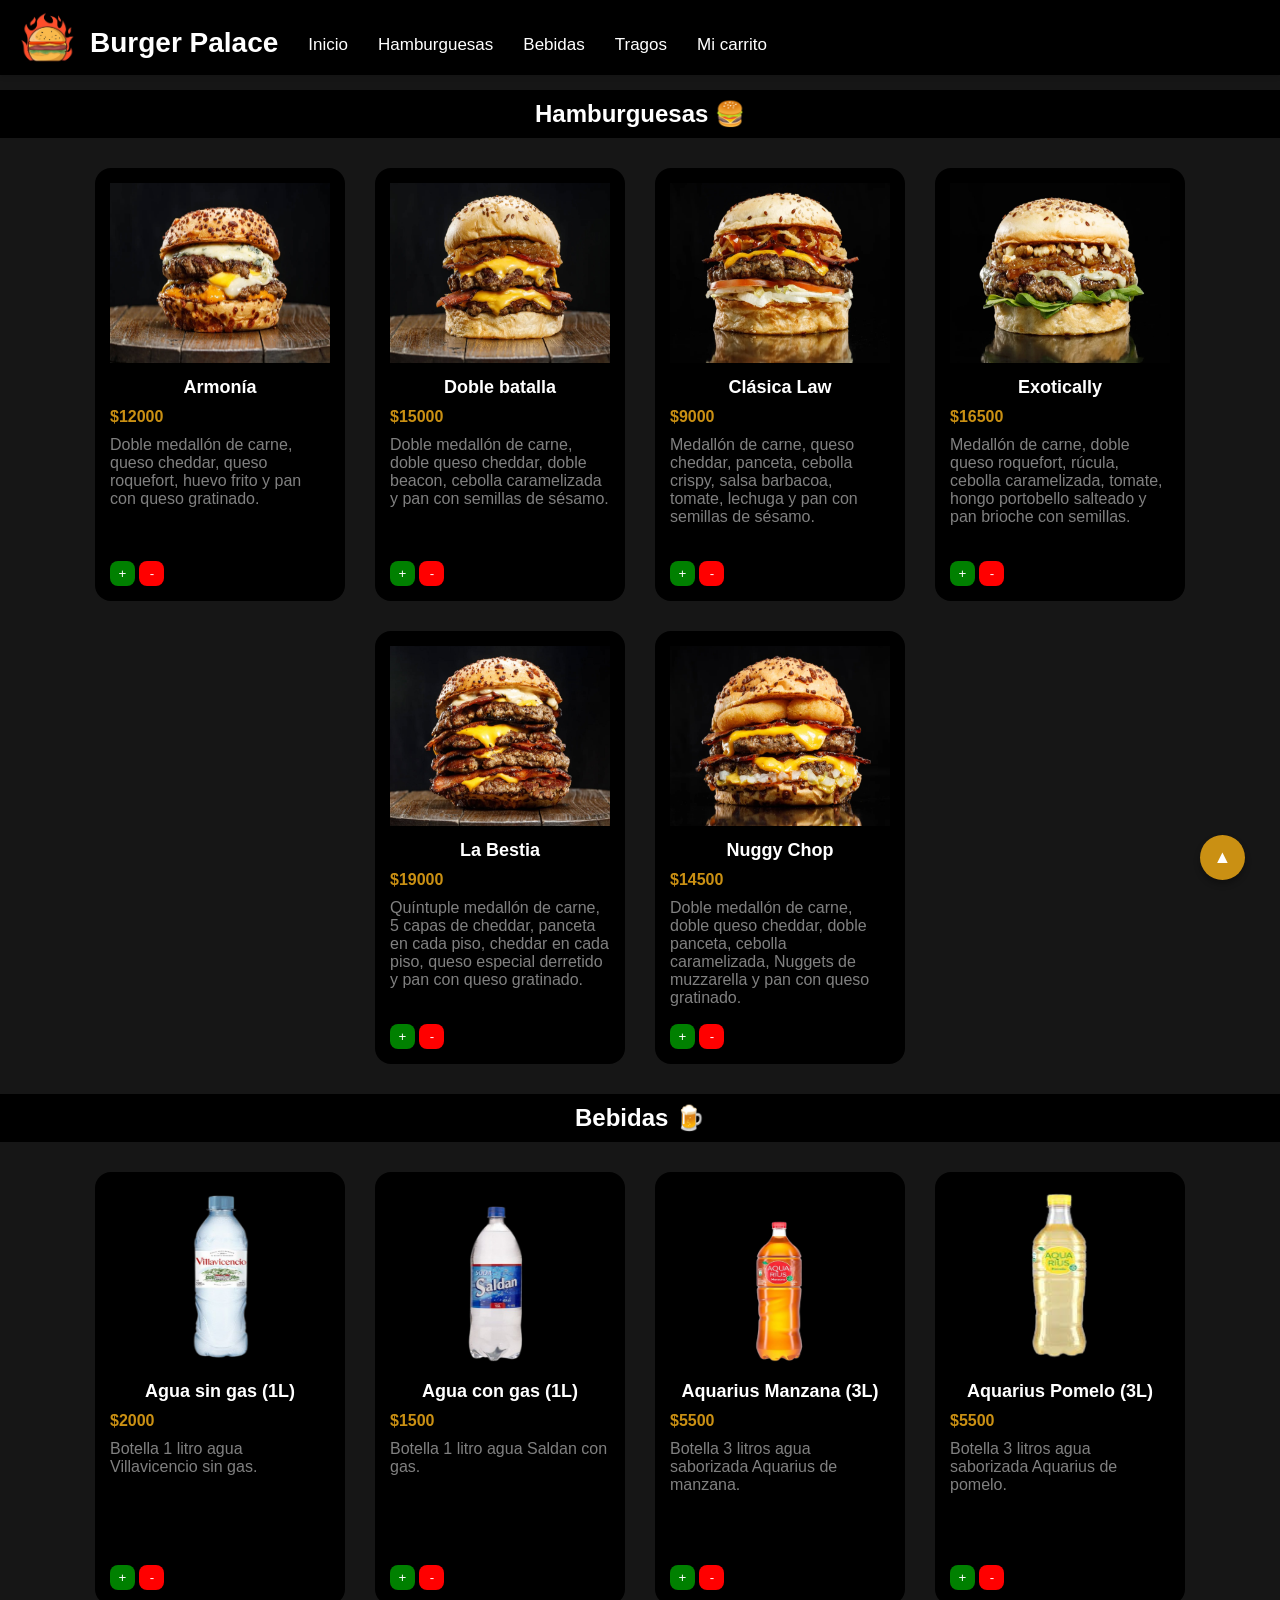
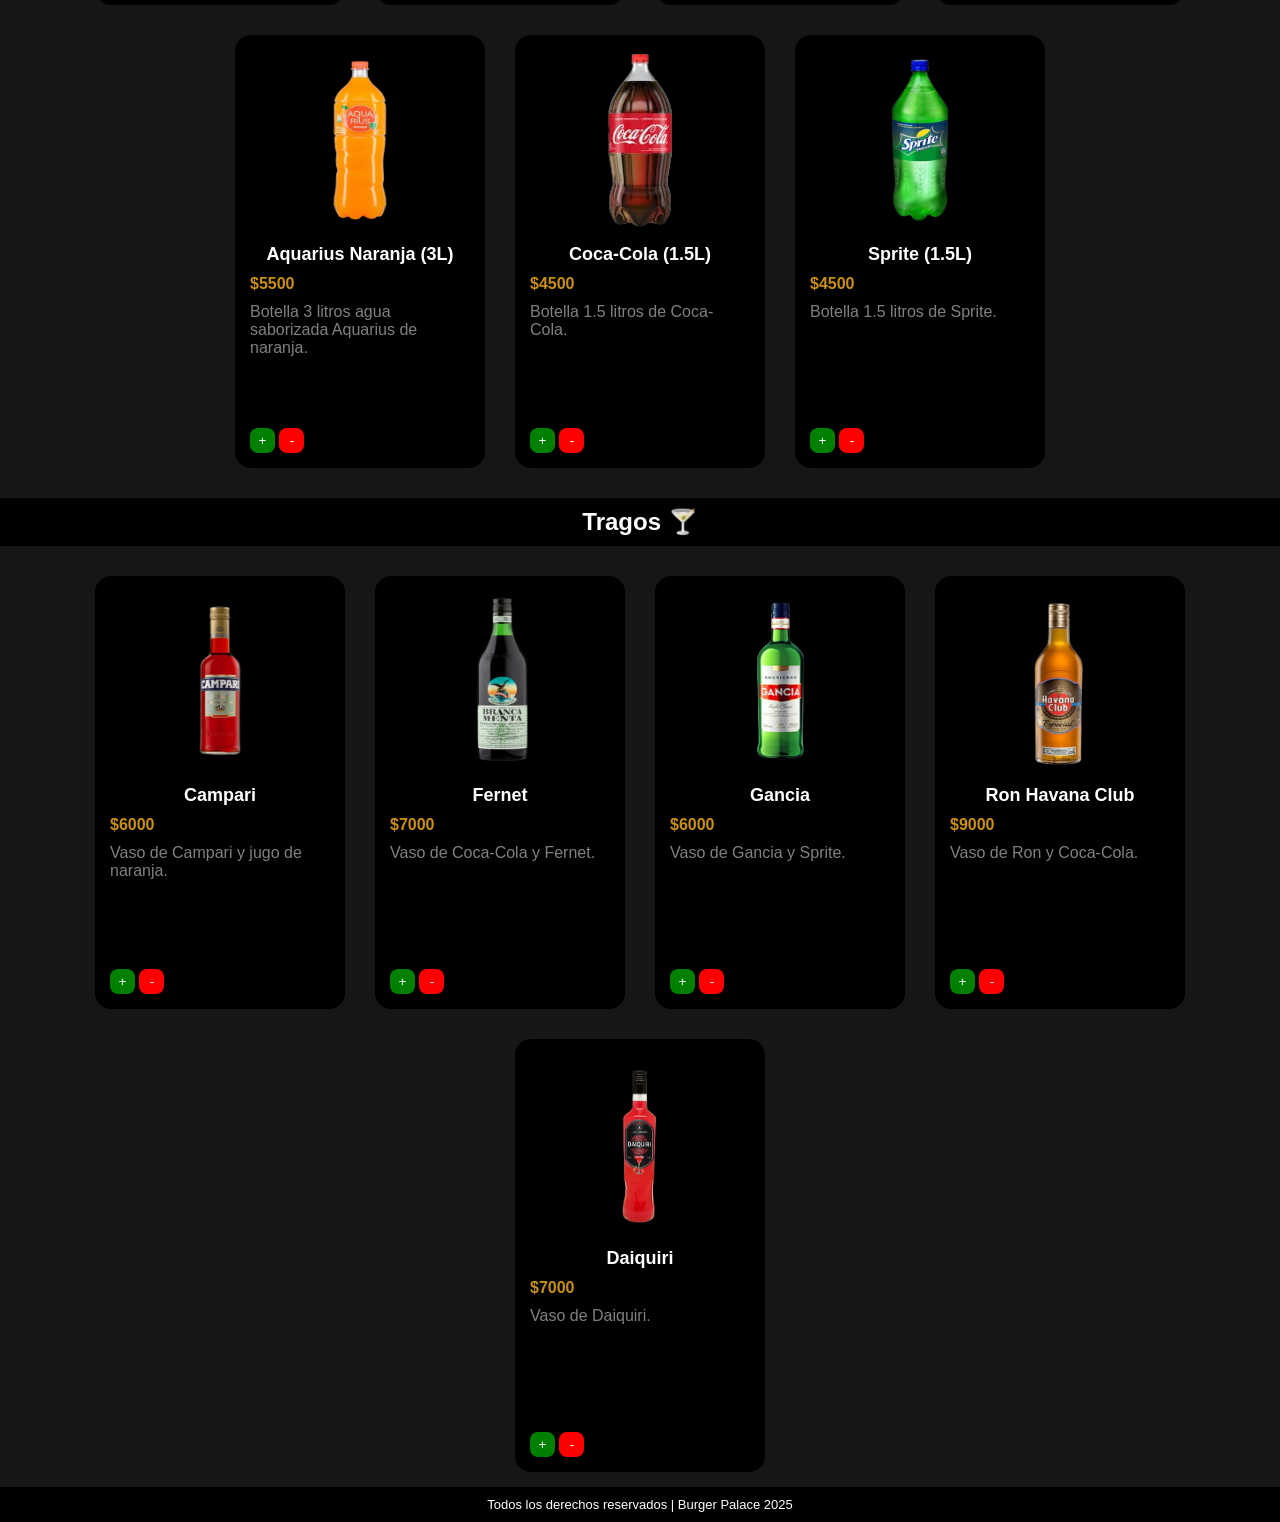
<file: index.html>
<!DOCTYPE html>
<html lang="es">

<head>
    <meta charset="UTF-8" />
    <meta name="viewport" content="width=device-width, initial-scale=1.0" />
    <title>Burger Palace | Menú</title>

    <!-- Importacion de GoogleFonts -->
    <link rel="preconnect" href="https://fonts.googleapis.com">
    <link rel="preconnect" href="https://fonts.gstatic.com" crossorigin>
    <link
        href="https://fonts.googleapis.com/css2?family=Newsreader:ital,opsz,wght@0,6..72,200..800;1,6..72,200..800&display=swap"
        rel="stylesheet">

    <!-- Seteo de icono -->
    <link rel="icon" href="./assets/logo/icono.png">

    <!-- Importacion de archivo CSS (Estilos) -->
    <link rel="stylesheet" href="./index.css">

    <!-- Importacion de archivo JS (Comportamiento) -->
    <script src="./index.js"></script>
</head>

<body>

    <!-- Encabezado -->
    <header>
        <img id="icono-principal" src="./assets/logo/icono.png" alt="Logo Hamburguesería" />
        <h1 id="titulo-principal">Burger Palace</h1>

        <nav id="listado-opciones">
            <a href="">Inicio</a>
            <a href="#hamburguesas">Hamburguesas</a>
            <a href="#bebidas">Bebidas</a>
            <a href="#tragos">Tragos</a>
            <a href="./pages/carrito/carrito.html">Mi carrito</a>
        </nav>
    </header>

    <!-- Contenido principal de la pagina -->
    <main>
        <!-- Seccion de Hamburguesas -->
        <section id="hamburguesas">
            <h2 class="h2-separador">Hamburguesas 🍔</h2>
            <ul id="listado-hamburguesas">
                <li class="li-hamburguesa">
                    <img class="img-producto" src="./assets/hamburguesas/burga-1.jpg" alt="hamburguesa-1">
                    <div>
                        <h3 class="nombre-producto">Armonía</h3>
                        <p class="precio-producto">$12000</p>
                        <p class="descripcion-producto">Doble medallón de carne, queso cheddar, queso roquefort,
                            huevo frito y pan con queso gratinado.</p>
                    </div>
                    <button class="btn-sumar-a-carrito"> + </button>
                    <button class="btn-restar-a-carrito"> - </button>
                </li>
                <li class="li-hamburguesa">
                    <img class="img-producto" src="./assets/hamburguesas/burga-2.jpg" alt="hamburguesa-2">
                    <div>
                        <h3 class="nombre-producto">Doble batalla</h3>
                        <p class="precio-producto">$15000</p>
                        <p class="descripcion-producto">Doble medallón de carne, doble queso cheddar, doble beacon,
                            cebolla caramelizada y pan con semillas de sésamo.</p>
                    </div>
                    <button class="btn-sumar-a-carrito"> + </button>
                    <button class="btn-restar-a-carrito"> - </button>
                </li>
                <li class="li-hamburguesa">
                    <img class="img-producto" src="./assets/hamburguesas/burga-3.jpg" alt="hamburguesa-3">
                    <div>
                        <h3 class="nombre-producto">Clásica Law</h3>
                        <p class="precio-producto">$9000</p>
                        <p class="descripcion-producto">Medallón de carne, queso cheddar, panceta, cebolla crispy,
                            salsa barbacoa, tomate, lechuga y pan con semillas de sésamo.</p>
                    </div>
                    <button class="btn-sumar-a-carrito"> + </button>
                    <button class="btn-restar-a-carrito"> - </button>
                </li>
                <li class="li-hamburguesa">
                    <img class="img-producto" src="./assets/hamburguesas/burga-4.jpg" alt="hamburguesa-4">
                    <div>
                        <h3 class="nombre-producto">Exotically</h3>
                        <p class="precio-producto">$16500</p>
                        <p class="descripcion-producto">Medallón de carne, doble queso roquefort, rúcula, cebolla
                            caramelizada, tomate, hongo portobello salteado y pan brioche con semillas.</p>
                    </div>
                    <button class="btn-sumar-a-carrito"> + </button>
                    <button class="btn-restar-a-carrito"> - </button>
                </li>
                <li class="li-hamburguesa">
                    <img class="img-producto" src="./assets/hamburguesas/burga-5.jpg" alt="hamburguesa-5">
                    <div>
                        <h3 class="nombre-producto">La Bestia</h3>
                        <p class="precio-producto">$19000</p>
                        <p class="descripcion-producto">Quíntuple medallón de carne, 5 capas de cheddar, panceta en
                            cada piso, cheddar en cada piso, queso especial derretido y pan con queso gratinado.</p>
                    </div>
                    <button class="btn-sumar-a-carrito"> + </button>
                    <button class="btn-restar-a-carrito"> - </button>
                </li>
                <li class="li-hamburguesa">
                    <img class="img-producto" src="./assets/hamburguesas/burga-6.jpg" alt="hamburguesa-6">
                    <div>
                        <h3 class="nombre-producto">Nuggy Chop</h3>
                        <p class="precio-producto">$14500</p>
                        <p class="descripcion-producto">Doble medallón de carne, doble queso cheddar, doble panceta,
                            cebolla caramelizada, Nuggets de muzzarella y pan con queso gratinado.</p>
                    </div>
                    <button class="btn-sumar-a-carrito"> + </button>
                    <button class="btn-restar-a-carrito"> - </button>
                </li>
            </ul>
        </section>

        <!-- Seccion de Bebidas -->
        <section id="bebidas">
            <h2 class="h2-separador">Bebidas 🍺</h2>
            <ul id="listado-bebidas">
                <li class="li-bebida">
                    <img class="img-producto" src="./assets/bebidas/agua-sin-gas.png" alt="agua-sin-gas">
                    <div>
                        <h3 class="nombre-producto">Agua sin gas (1L)</h3>
                        <p class="precio-producto">$2000</p>
                        <p class="descripcion-producto">Botella 1 litro agua Villavicencio sin gas.</p>
                    </div>
                    <button class="btn-sumar-a-carrito"> + </button>
                    <button class="btn-restar-a-carrito"> - </button>
                </li>
                <li class="li-bebida">
                    <img class="img-producto" src="./assets/bebidas/agua-con-gas.png" alt="agua-con-gas">
                    <div>
                        <h3 class="nombre-producto">Agua con gas (1L)</h3>
                        <p class="precio-producto">$1500</p>
                        <p class="descripcion-producto">Botella 1 litro agua Saldan con gas.</p>
                    </div>
                    <button class="btn-sumar-a-carrito"> + </button>
                    <button class="btn-restar-a-carrito"> - </button>
                </li>
                <li class="li-bebida">
                    <img class="img-producto" src="./assets/bebidas/aquarius-manzana.png" alt="agua-saborizada-manzana">
                    <div>
                        <h3 class="nombre-producto">Aquarius Manzana (3L)</h3>
                        <p class="precio-producto">$5500</p>
                        <p class="descripcion-producto">Botella 3 litros agua saborizada Aquarius de manzana.</p>
                    </div>
                    <button class="btn-sumar-a-carrito"> + </button>
                    <button class="btn-restar-a-carrito"> - </button>
                </li>
                <li class="li-bebida">
                    <img class="img-producto" src="./assets/bebidas/aquarius-pomelo.png" alt="agua-saborizada-pomelo">
                    <div>
                        <h3 class="nombre-producto">Aquarius Pomelo (3L)</h3>
                        <p class="precio-producto">$5500</p>
                        <p class="descripcion-producto">Botella 3 litros agua saborizada Aquarius de pomelo.</p>
                    </div>
                    <button class="btn-sumar-a-carrito"> + </button>
                    <button class="btn-restar-a-carrito"> - </button>
                </li>
                <li class="li-bebida">
                    <img class="img-producto" src="./assets/bebidas/aquarius-naranja.png" alt="agua-saborizada-naranja">
                    <div>
                        <h3 class="nombre-producto">Aquarius Naranja (3L)</h3>
                        <p class="precio-producto">$5500</p>
                        <p class="descripcion-producto">Botella 3 litros agua saborizada Aquarius de naranja.</p>
                    </div>
                    <button class="btn-sumar-a-carrito"> + </button>
                    <button class="btn-restar-a-carrito"> - </button>
                </li>
                <li class="li-bebida">
                    <img class="img-producto" src="./assets/bebidas/coca-cola.png" alt="coca-cola">
                    <div>
                        <h3 class="nombre-producto">Coca-Cola (1.5L)</h3>
                        <p class="precio-producto">$4500</p>
                        <p class="descripcion-producto">Botella 1.5 litros de Coca-Cola.</p>
                    </div>
                    <button class="btn-sumar-a-carrito"> + </button>
                    <button class="btn-restar-a-carrito"> - </button>
                </li>
                <li class="li-bebida">
                    <img class="img-producto" src="./assets/bebidas/sprite.png" alt="sprite">
                    <div>
                        <h3 class="nombre-producto">Sprite (1.5L)</h3>
                        <p class="precio-producto">$4500</p>
                        <p class="descripcion-producto">Botella 1.5 litros de Sprite.</p>
                    </div>
                    <button class="btn-sumar-a-carrito"> + </button>
                    <button class="btn-restar-a-carrito"> - </button>
                </li>
            </ul>
        </section>

        <!-- Seccion de Tragos -->
        <section id="tragos">
            <h2 class="h2-separador">Tragos 🍸</h2>
            <ul id="listado-tragos">
                <li class="li-tragos">
                    <img class="img-producto" src="./assets/tragos/campari.png" alt="campari">
                    <div>
                        <h3 class="nombre-producto">Campari</h3>
                        <p class="precio-producto">$6000</p>
                        <p class="descripcion-producto">Vaso de Campari y jugo de naranja.</p>
                    </div>
                    <button class="btn-sumar-a-carrito"> + </button>
                    <button class="btn-restar-a-carrito"> - </button>
                </li>
                <li class="li-tragos">
                    <img class="img-producto" src="./assets/tragos/fernet.png" alt="fernet">
                    <div>
                        <h3 class="nombre-producto">Fernet</h3>
                        <p class="precio-producto">$7000</p>
                        <p class="descripcion-producto">Vaso de Coca-Cola y Fernet.</p>
                    </div>
                    <button class="btn-sumar-a-carrito"> + </button>
                    <button class="btn-restar-a-carrito"> - </button>
                </li>
                <li class="li-tragos">
                    <img class="img-producto" src="./assets/tragos/gancia.png" alt="gancia">
                    <div>
                        <h3 class="nombre-producto">Gancia</h3>
                        <p class="precio-producto">$6000</p>
                        <p class="descripcion-producto">Vaso de Gancia y Sprite.</p>
                    </div>
                    <button class="btn-sumar-a-carrito"> + </button>
                    <button class="btn-restar-a-carrito"> - </button>
                </li>
                <li class="li-tragos">
                    <img class="img-producto" src="./assets/tragos/ron.png" alt="ron">
                    <div>
                        <h3 class="nombre-producto">Ron Havana Club</h3>
                        <p class="precio-producto">$9000</p>
                        <p class="descripcion-producto">Vaso de Ron y Coca-Cola.</p>
                    </div>
                    <button class="btn-sumar-a-carrito"> + </button>
                    <button class="btn-restar-a-carrito"> - </button>
                </li>
                <li class="li-tragos">
                    <img class="img-producto" src="./assets/tragos/daiquiri.png" alt="daiquiri">
                    <div>
                        <h3 class="nombre-producto">Daiquiri</h3>
                        <p class="precio-producto">$7000</p>
                        <p class="descripcion-producto">Vaso de Daiquiri.</p>
                    </div>
                    <button class="btn-sumar-a-carrito"> + </button>
                    <button class="btn-restar-a-carrito"> - </button>
                </li>
            </ul>
        </section>
    </main>

    <!-- Me tomé la libertad de agregar este botoncito que me parece de lo más útil jaja -->
    <a href="#" id="btn-ir-arriba">▲</a>

    <footer>
        <p>Todos los derechos reservados | Burger Palace 2025</p>
    </footer>

</body>

</html>
</file>
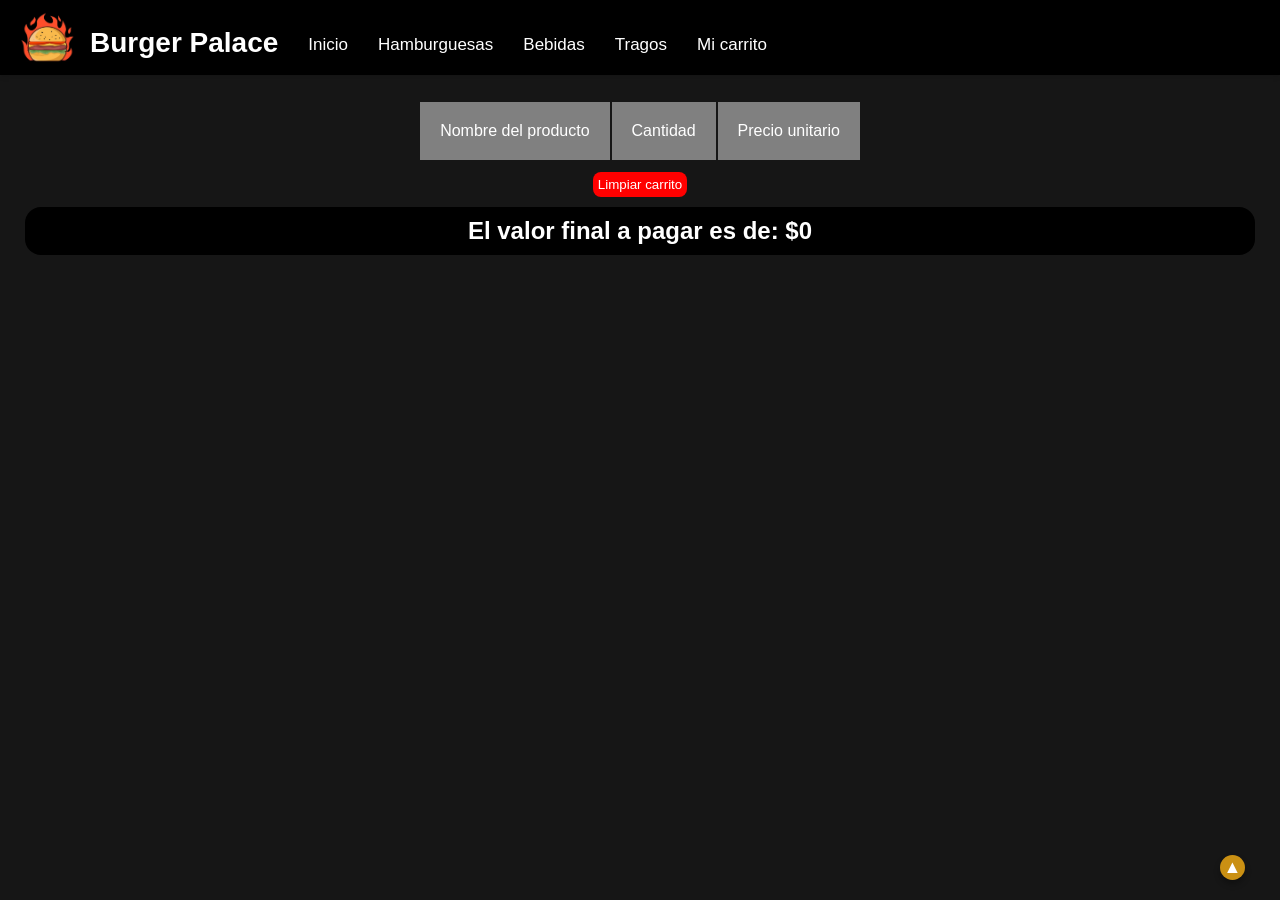
<file: pages/carrito/carrito.html>
<!DOCTYPE html>
<html lang="es">
<head>
    <meta charset="UTF-8" />
    <meta name="viewport" content="width=device-width, initial-scale=1.0" />
    <title>Burger Palace | Carrito</title>

    <!-- Importacion de GoogleFonts -->
    <link rel="preconnect" href="https://fonts.googleapis.com">
    <link rel="preconnect" href="https://fonts.gstatic.com" crossorigin>
    <link href="https://fonts.googleapis.com/css2?family=Newsreader:ital,opsz,wght@0,6..72,200..800;1,6..72,200..800&display=swap" rel="stylesheet">

    <!-- Seteo de icono -->
    <link rel="icon" href="../../assets/logo/icono.png">

    <!-- Importacion de archivo CSS (Estilos) -->
    <link rel="stylesheet" href="./carrito.css">

    <!-- Importacion de archivo JS (Comportamiento) -->
    <script src="./carrito.js"></script>
</head>
<body>

    <!-- Encabezado -->
    <header>
        <img id="icono-principal" src="../../assets/logo/icono.png" alt="Logo Hamburguesería"/>
        <h1 id="titulo-principal">Burger Palace</h1>

        
        <nav id="listado-opciones">
            <a href="../../index.html">Inicio</a>
            <a href="../../index.html">Hamburguesas</a>
            <a href="../../index.html">Bebidas</a>
            <a href="../../index.html">Tragos</a>
            <a href="">Mi carrito</a>
        </nav>
    </header>

    <!-- Contenido principal de la pagina -->
    <main>
        <div id="contenedor-tabla">
            <table id="tabla-carrito">
                <tr class="fila-header-carrito">
                    <td class="celda-header-tabla-carrito">Nombre del producto</td>
                    <td class="celda-header-tabla-carrito">Cantidad</td>
                    <td class="celda-header-tabla-carrito">Precio unitario</td>
                </tr>
            </table>
        </div>
        <button class="btn-limpiar-carrito">Limpiar carrito</button>
        <h2 id="valor-final">El valor final a pagar es de: $0</h2>
    </main>
    
    <!-- Me tomé la libertad de agregar este botoncito que me parece de lo más útil jaja -->
    <a href="#" id="btn-ir-arriba">▲</a>
</body>
</html>
</file>
<file: index.css>
:root {
    /* Requisitos de diseño */
    --color-precio: #ca9013;
    --texto-descripcion: #808080;
    --bg-oscuro-bloques: #000000;
    --bg-body: #161616;
    --padding-card: 15px;
    --margin-card: 15px;
    --radio-card: 16px;
    --alto-img-producto: 180px;
    --ancho-img-producto: 100%;
    --dim-icono-principal: 55px;

    /* Extras, por comodidad */

    --texto-blanco: white;
    --texto-hover: gray;
    --color-exito: green;
    --color-alerta: red;
    --radio-boton: 8px;
    --fuente-principal: 'Trebuchet MS', 'Lucida Sans Unicode', Arial, sans-serif;
}

/* --- Estilos generales --- */
* {
    margin: 0;
    padding: 0;
    box-sizing: border-box;
}

body {
    font-family: var(--fuente-principal);
    background-color: var(--bg-body);
}

ul {
    padding: 0px;
}

li {
    list-style: none;
}

/* --- Estilos Header (encabezado) --- */
header {
    display: flex;
    position: sticky;
    top: 0;
    background-color: var(--bg-oscuro-bloques);
    padding: 10px 20px;
    box-shadow: 0 2px 5px #0000001a;
}

#icono-principal {
    width: var(--dim-icono-principal);
    height: var(--dim-icono-principal);
}

#titulo-principal {
    color: var(--texto-blanco);
    font-size: 28px;
    display: flex;
    justify-content: center;
    align-items: center;
    padding-top: 10px;
    margin-left: 15px;
    margin-right: 15px;
}

#listado-opciones {
    display: flex;
    align-items: center;
    height: var(--dim-icono-principal);
    padding-top: 15px;
}

a {
    margin-left: 15px;
    margin-right: 15px;
    text-decoration: none;
    color: var(--texto-blanco);
    font-size: 17px;
}

a:hover {
    color: var(--texto-hover);
}
 
/* --- Estilos Main (contenido) --- */
.h2-separador {
    background-color: var(--bg-oscuro-bloques);
    padding: 10px;
    color: var(--texto-blanco);
    margin-top: 15px;
    margin-bottom: 15px;
    text-align: center;
}

#listado-hamburguesas,
#listado-bebidas,
#listado-tragos {
    display: flex;
    justify-content: center;
    flex-wrap: wrap;
}

.li-hamburguesa,
.li-bebida,
.li-tragos {
    background-color: var(--bg-oscuro-bloques);
    color: var(--texto-blanco);
    width: 250px;
    padding: var(--padding-card);
    margin: var(--margin-card);
    border-radius: var(--radio-card);
}

.img-producto {
    width: var(--ancho-img-producto);
    height: var(--alto-img-producto);
}

.nombre-producto {
    font-weight: 600;
    margin-top: 10px;
    margin-bottom: 10px;
    font-size: 18px;
    text-align: center;
}

.precio-producto {
    color: var(--color-precio);
    font-weight: 600;
    margin-bottom: 10px;
}

.descripcion-producto {
    color: var(--texto-descripcion);
    min-height: 110px;
    max-height: 110px;
}

.btn-sumar-a-carrito {
    padding: 5px;
    margin-top: 15px;
    background-color: var(--color-exito);
    border-radius: var(--radio-boton);
    border: none;
    width: 25px;
    color: var(--texto-blanco);
    cursor: pointer;
}

.btn-restar-a-carrito {
    padding: 5px;
    margin-top: 15px;
    background-color: var(--color-alerta);
    border-radius: var(--radio-boton);
    border: none;
    width: 25px;
    color: var(--texto-blanco);
    cursor: pointer;
}

#btn-ir-arriba {
    position: fixed; /* Para que quede fijo */
    bottom: var(--posicion-sticky-btn, 20px);
    right: var(--posicion-sticky-btn, 20px);
    background-color: var(--color-precio); /* Usamos esto para compatibilidad con el proyecto */
    color: var(--texto-blanco);
    width: 45px;
    height: 45px;
    border-radius: 50%; 
    display: flex;
    justify-content: center;
    align-items: center;
    text-decoration: none;
    font-size: 18px;
    box-shadow: 0 4px 6px rgba(0,0,0,0.3);
    z-index: 1000; /* Para que quede siempre encima de los productos */
}

footer {
    background-color: var(--bg-oscuro-bloques);
    color: var(--texto-blanco);
    text-align: center;
    padding: 10px;
    font-size: 13px;
}
</file>
<file: pages/carrito/carrito.css>
:root {
    /* Requisitos de diseño */
    --color-precio: #ca9013;
    --texto-descripcion: #808080;
    --bg-oscuro-bloques: #000000;
    --bg-body: #161616;
    --padding-card: 15px;
    --margin-card: 15px;
    --radio-card: 16px;
    --alto-img-producto: 180px;
    --ancho-img-producto: 100%;
    --dim-icono-principal: 55px;

    /* Extras */
    --texto-blanco: white;
    --texto-hover: gray;
    --color-exito: green;
    --color-alerta: red;
    --radio-boton: 8px;
    --fuente-principal: 'Trebuchet MS', 'Lucida Sans Unicode', Arial, sans-serif;
    --bg-header-tabla: gray;
    --posicion-sticky-btn: 20px;
}

/* --- Estilos generales --- */
* {
    margin: 0;
    padding: 0;
    box-sizing: border-box;
}

body {
    font-family: var(--fuente-principal);
    background-color: var(--bg-body);
}

ul {
    padding: 0px;
}

li {
    list-style: none;
}

/* --- Estilos Header (encabezado) --- */
header {
    display: flex;
    background-color: var(--bg-oscuro-bloques);
    padding: 10px 20px;
    box-shadow: 0 2px 5px #0000001a;
}

#icono-principal {
    width: var(--dim-icono-principal);
    height: var(--dim-icono-principal);
}

#titulo-principal {
    color: var(--texto-blanco);
    font-size: 28px;
    display: flex;
    justify-content: center;
    align-items: center;
    padding-top: 10px;
    margin-left: 15px;
    margin-right: 15px;
}

#listado-opciones {
    display: flex;
    align-items: center;
    height: var(--dim-icono-principal);
    padding-top: 15px;
}

a {
    margin-left: 15px;
    margin-right: 15px;
    text-decoration: none;
    color: var(--texto-blanco);
    font-size: 17px;
}

a:hover {
    color: var(--texto-hover);
}
 
/* --- Estilos Main (contenido) --- */
main
{
    text-align: center;
    padding: 25px;
}

#contenedor-tabla
{
    display: flex;
    justify-content: center;
}

.celda-header-tabla-carrito
{
    background-color: var(--bg-header-tabla);
    padding: 20px;
}

tr
{
    padding: 4px;
    background-color: var(--bg-oscuro-bloques);
    color: var(--texto-blanco);
    text-align: center;
}

td
{
    padding: 3px;
}

.btn-limpiar-carrito {
    padding: 5px;
    background-color: var(--color-alerta);
    border-radius: var(--radio-boton);
    border: none;
    color: var(--texto-blanco);
    cursor: pointer;
    margin-top: 10px;
}

#valor-final
{
    background-color: var(--bg-oscuro-bloques);    
    color: var(--texto-blanco);
    border-radius: var(--radio-card);
    padding: 10px;
    margin-top: 10px;
}

#btn-ir-arriba {
    position: fixed; /* Para que quede fijo */
    bottom: var(--posicion-sticky-btn, 20px);
    right: var(--posicion-sticky-btn, 20px);
    background-color: var(--color-precio); /* Usamos esto para compatibilidad con el proyecto */
    color: var(--texto-blanco);
    width: 25px;
    height: 25px;
    border-radius: 50%; 
    display: flex;
    justify-content: center;
    align-items: center;
    text-decoration: none;
    font-size: 18px;
    box-shadow: 0 4px 6px rgba(0,0,0,0.3);
    z-index: 1000; /* Para que quede siempre encima de los productos */
}
</file>
